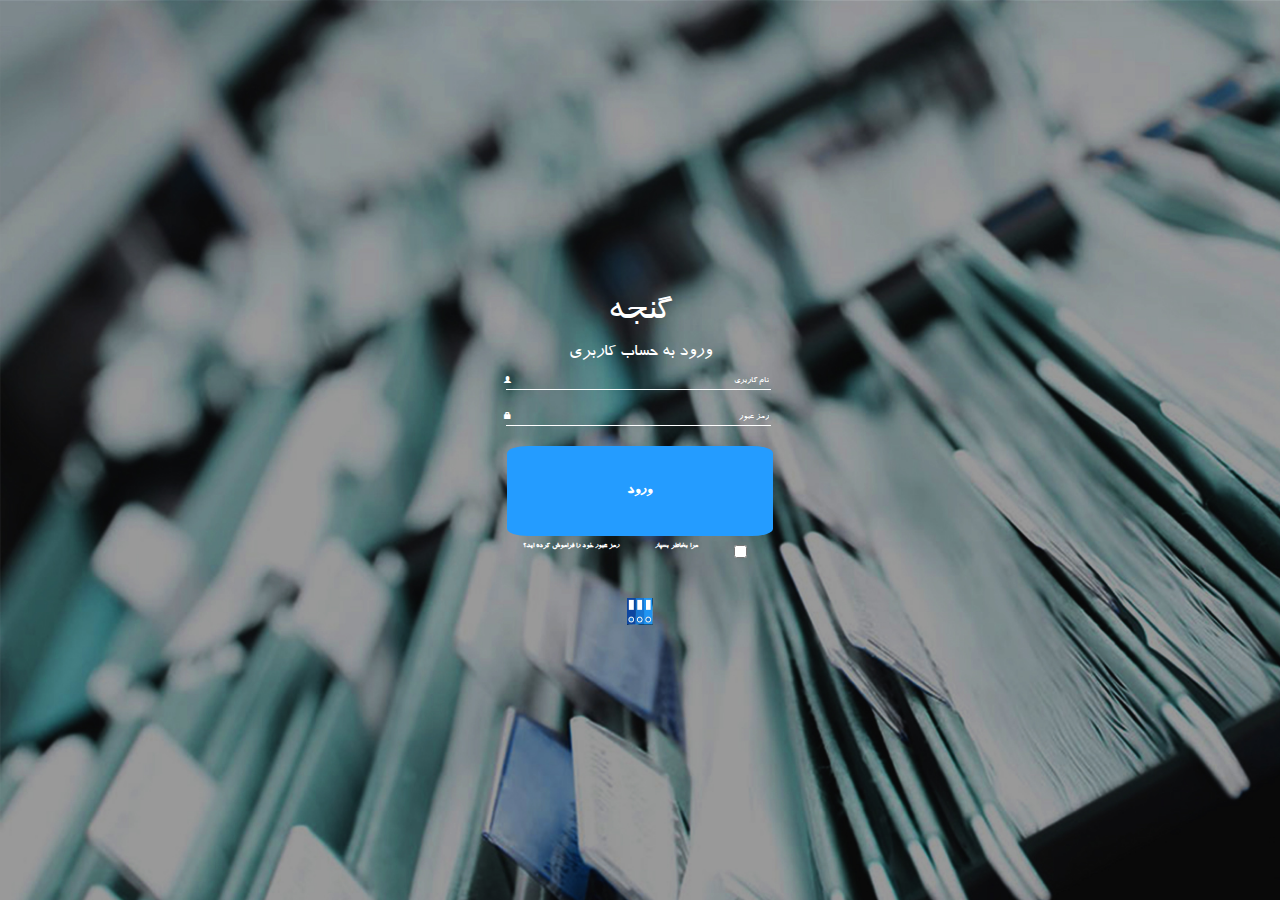
<file: index.html>
<html lang="en">
<head>
    <meta charset="UTF-8">
    <meta name="viewport" content="width=device-width, initial-scale=1.0">
    <title>Document</title>
    <link rel="stylesheet" href="style.css"> 
    <link rel="stylesheet" href="https://maxcdn.bootstrapcdn.com/bootstrap/3.3.7/css/bootstrap.min.css">
</head>
<body>
    <div class="divtrnsparent">
        <h1>گنجه</h1>
        <div><h4>ورود به حساب کاربری</h4></div>
        <form class="form" action="/action_page.php">
            <input class="input" type="text" id="useerName" name="username" value="نام کاربری"><i class="glyphicon glyphicon-user iconn"></i><br><br>
            <input class="input" type="text" id="password" name="password" value="رمز عبور"><i class="glyphicon glyphicon-lock iconn"></i><br><br>
            <input class="botum" type="submit" value="ورود">
         </form>
         <div class="divbeside">
            <input type="checkbox" id="savepass" name="savepass" value="bike">
            <label for="savepass">مرا بخاطر بسپار</label>
            <b>رمز عبور خود را فراموش کرده اید؟</b>
        </div>
            <br>
            <br>
            <br>
            <img src="book.png" width="3%">
        </div>
    </div>
    
    
    
</body>
</html>
</file>
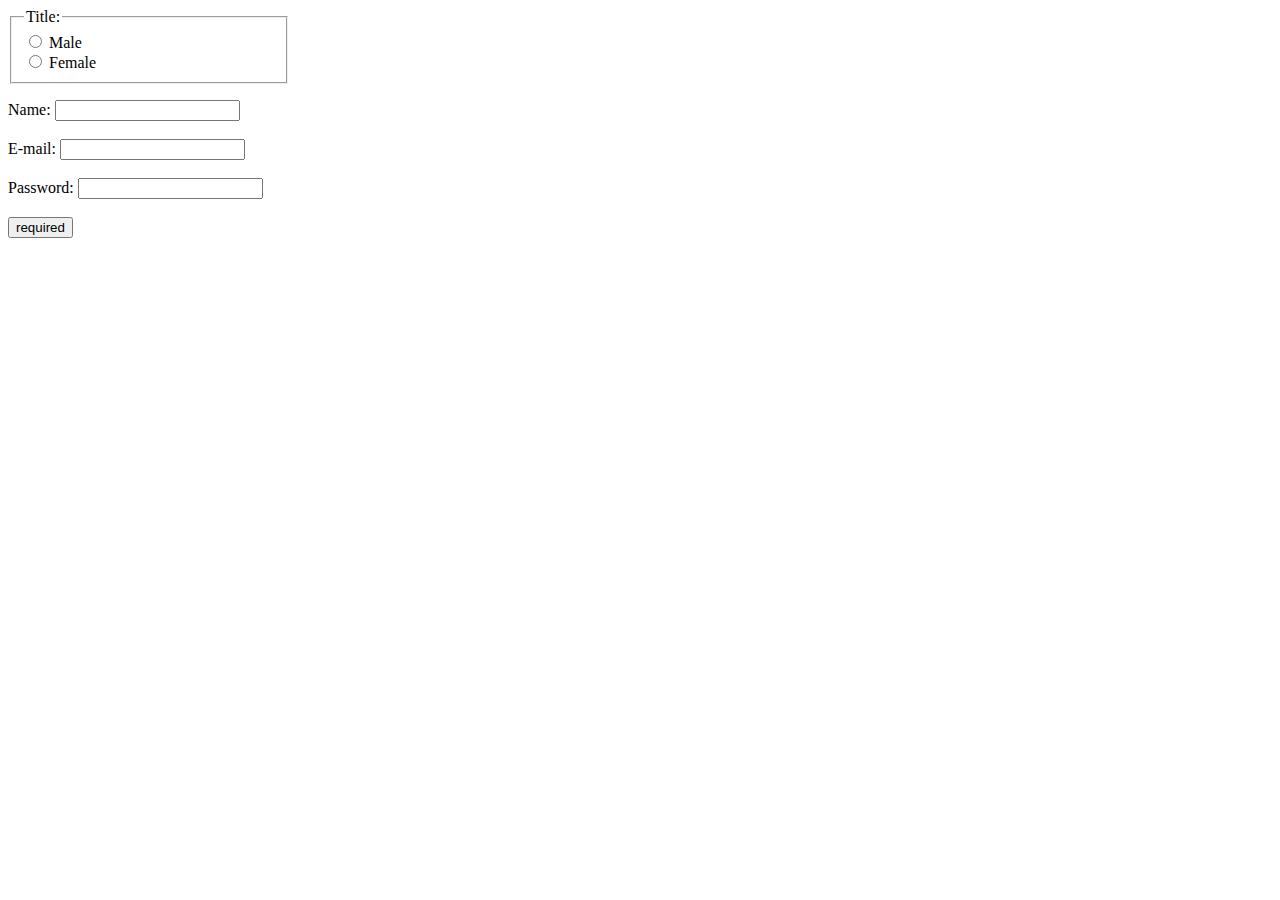
<file: jafarian-hw1-1.html>
<html lang="en">
<head>
    <meta charset="UTF-8">
    <meta name="viewport" content="width=device-width, initial-scale=1.0">
    <title>تمرین اول - بخش اول</title>
</head>
<body>
    <form action="/action_page.php">
        <fieldset style="width: 250px;">
        <legend>Title:</legend>
        <input type="radio" id="Mister" name="gender" value="male">
        <label for="male">Male</label><br>
        <input type="radio" id="Miss" name="gender" value="female">
        <label for="female">Female</label><br>
        </fieldset>
    </form>
    
    <form action="/action_page.php">
        <label for="name">Name:</label>
        <input type="text" id="name" name="name"><br><br>
        <label for="email">E-mail:</label>
        <input type="text" id="email" name="email"><br><br>
        <label for="Password">Password:</label>
        <input type="text" id="Password" name="Password"><br><br>
        <input type="button" value="required">
    </form>   
</body>
</html>
</file>
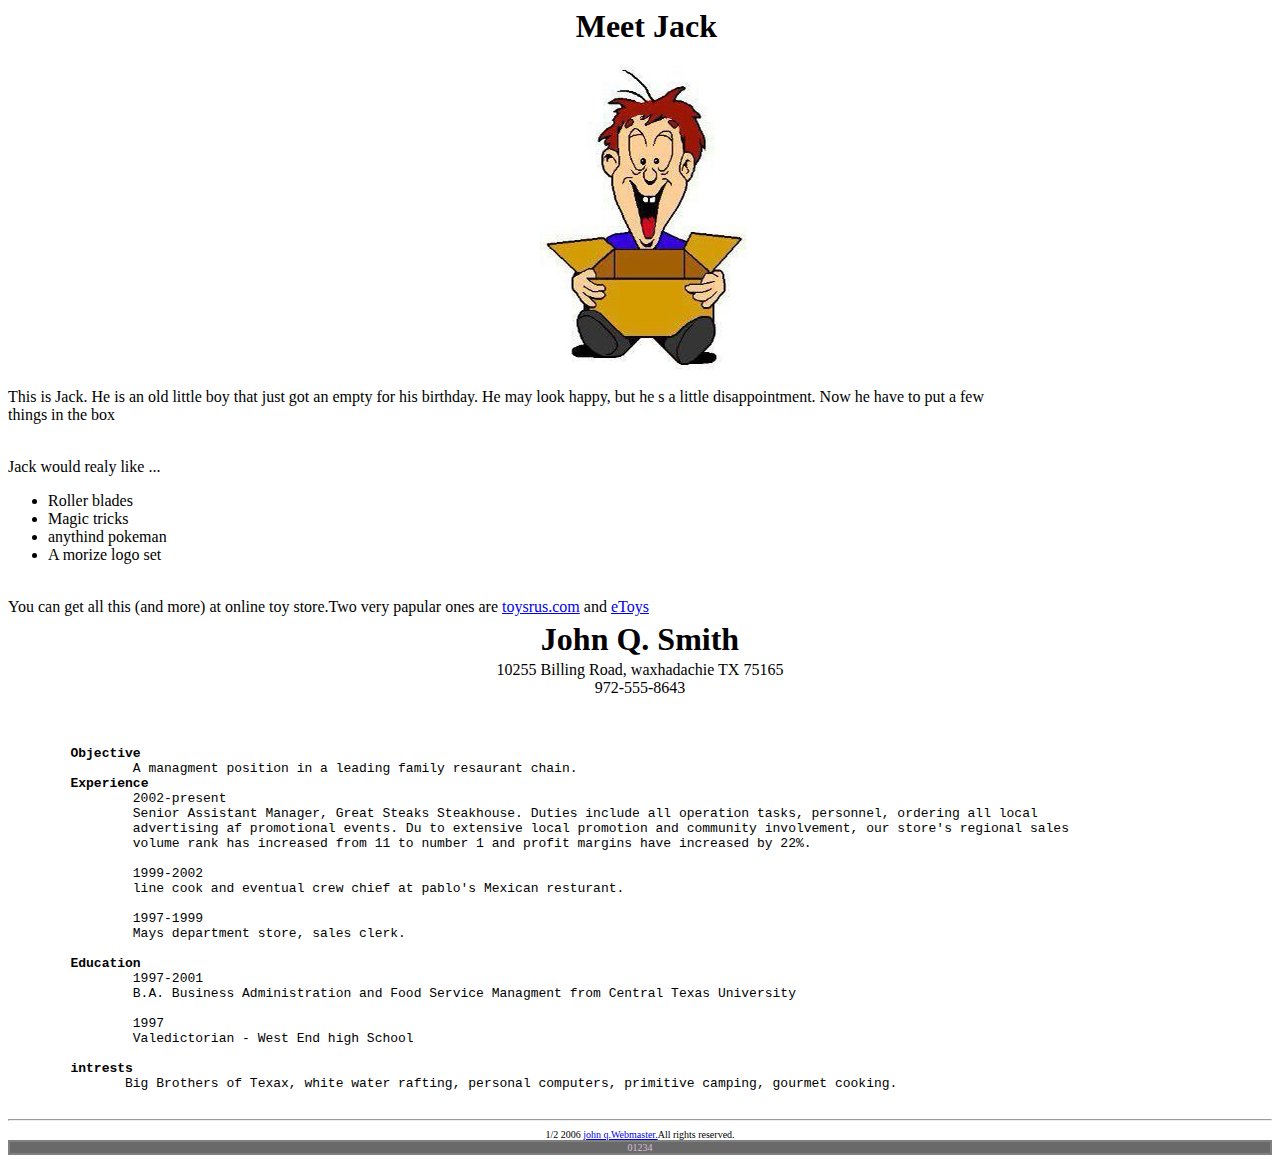
<file: jafarian-hw1-2.html>
<html lang="en">
<head>
    <meta charset="UTF-8">
    <meta name="viewport" content="width=device-width, initial-scale=1.0">
    <title>تمرین اول - بخش دوم</title>
</head>
<body>
    <div style="margin-left: 1%; text-align: center;">
        <h1>Meet Jack</h1>
        <img src="IMG_3354.JPG" alt="in" style="float:unset;" >
    </div>
    <p>This is Jack. He is an old little boy that just got an empty for his birthday. He may look happy, but he s a little disappointment. Now he have to put a few<br>
    things in the box</p>
    <br>
    Jack would realy like ...
    <ul>
        <li>Roller blades</li>
        <li>Magic tricks</li>
        <li>anythind pokeman</li>
        <li>A morize logo set</li>
    </ul>
    <br>
    You can get all this (and more) at online toy store.Two very papular ones are <a href="#">toysrus.com</a> and <a href="#">eToys</a>
    <div style="text-align: center;line-height: 2px;">
        <h1> John Q. Smith</h1>
    </div>
        <div style="text-align: center">10255 Billing Road, waxhadachie TX 75165</div>
        <div style="text-align: center">972-555-8643</div>
    
    <br>
    <br>
    <pre>
        <b>Objective</b>
                A managment position in a leading family resaurant chain.
        <b>Experience</b>
                2002-present
                Senior Assistant Manager, Great Steaks Steakhouse. Duties include all operation tasks, personnel, ordering all local
                advertising af promotional events. Du to extensive local promotion and community involvement, our store's regional sales
                volume rank has increased from 11 to number 1 and profit margins have increased by 22%.
                
                1999-2002
                line cook and eventual crew chief at pablo's Mexican resturant.

                1997-1999
                Mays department store, sales clerk.

        <b>Education</b>
                1997-2001
                B.A. Business Administration and Food Service Managment from Central Texas University

                1997
                Valedictorian - West End high School

        <b>intrests</b>
               Big Brothers of Texax, white water rafting, personal computers, primitive camping, gourmet cooking.
    </pre>
    <hr>
    <div style="text-align: center;font-size: 10px;">
        <div>1/2 2006 <a href="#">john q.Webmaster.</a>All rights reserved.</div>
        <div style="color: thistle;background-color: dimgray; border: double gray 2px;">01234</div>
    </div>  
    
</body>
</html>
</file>
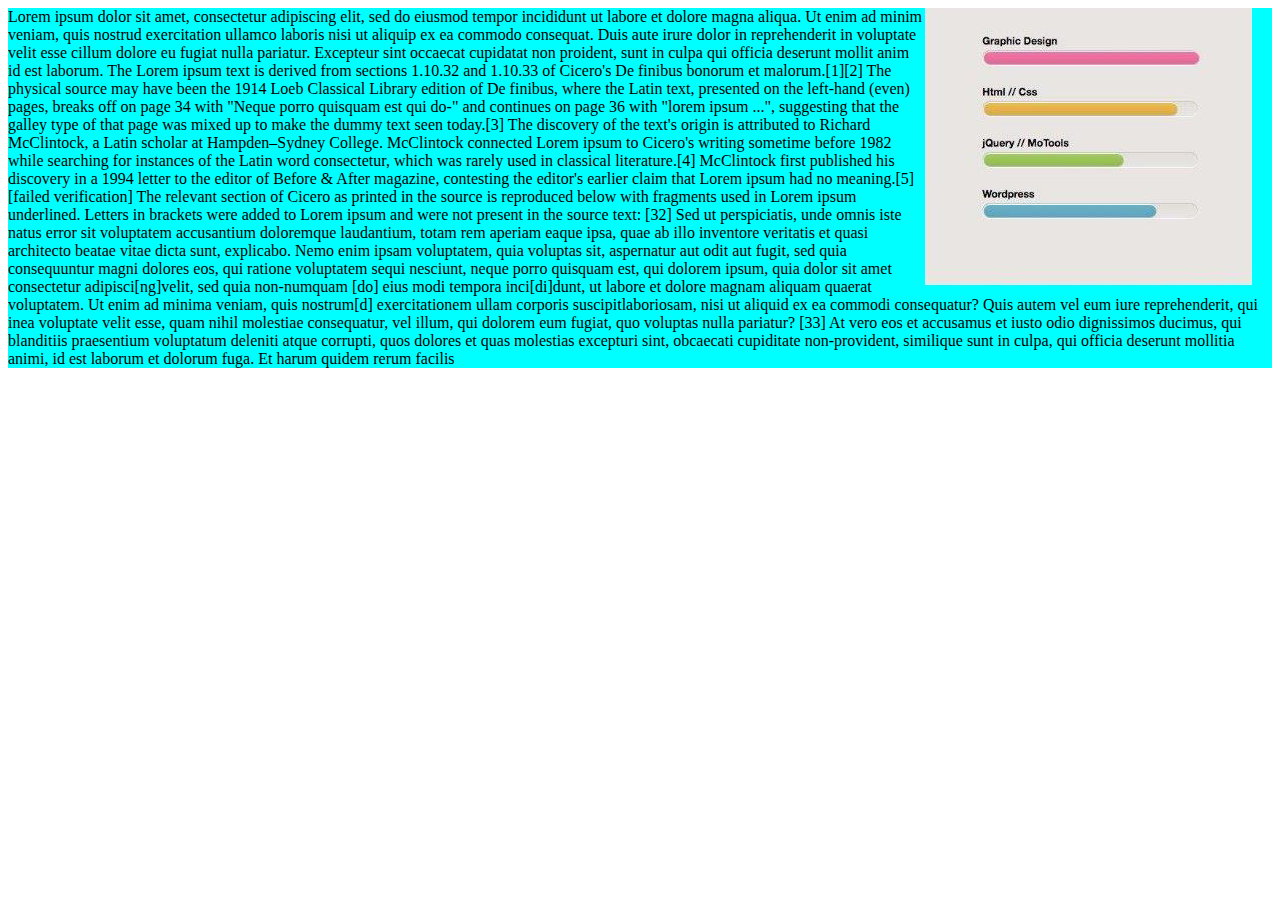
<file: jafarian-hw1-3.html>
<html lang="en">

<head>
    <meta charset="UTF-8">
    <meta name="viewport" content="width=device-width, initial-scale=1.0">
    <title>تمرین اول - بخش دوم</title>
</head>

<body>
    <div style="background-color: aqua;">
        <img src="11.bmp" alt="11" style="float: right; margin-right: 20;">
        Lorem ipsum dolor sit amet, consectetur adipiscing elit, sed do eiusmod tempor incididunt ut labore et dolore
        magna aliqua. Ut enim ad minim veniam, quis nostrud exercitation ullamco laboris nisi ut aliquip ex ea commodo
        consequat. Duis aute irure dolor in reprehenderit in voluptate velit esse cillum dolore eu fugiat nulla
        pariatur. Excepteur sint occaecat cupidatat non proident, sunt in culpa qui officia deserunt mollit anim id est
        laborum.
        The Lorem ipsum text is derived from sections 1.10.32 and 1.10.33 of Cicero's De finibus bonorum et
        malorum.[1][2] The physical source may have been the 1914 Loeb Classical Library edition of De finibus, where
        the Latin text, presented on the left-hand (even) pages, breaks off on page 34 with "Neque porro quisquam est
        qui do-" and continues on page 36 with "lorem ipsum ...", suggesting that the galley type of that page was mixed
        up to make the dummy text seen today.[3]
        The discovery of the text's origin is attributed to Richard McClintock, a Latin scholar at Hampden–Sydney
        College. McClintock connected Lorem ipsum to Cicero's writing sometime before 1982 while searching for instances
        of the Latin word consectetur, which was rarely used in classical literature.[4] McClintock first published his
        discovery in a 1994 letter to the editor of Before & After magazine, contesting the editor's earlier claim that
        Lorem ipsum had no meaning.[5][failed verification]
        The relevant section of Cicero as printed in the source is reproduced below with fragments used in Lorem ipsum
        underlined. Letters in brackets were added to Lorem ipsum and were not present in the source text:
        [32] Sed ut perspiciatis, unde omnis iste natus error sit voluptatem accusantium doloremque laudantium, totam
        rem aperiam eaque ipsa, quae ab illo inventore veritatis et quasi architecto beatae vitae dicta sunt, explicabo.
        Nemo enim ipsam voluptatem, quia voluptas sit, aspernatur aut odit aut fugit, sed quia consequuntur magni
        dolores eos, qui ratione voluptatem sequi nesciunt, neque porro quisquam est, qui dolorem ipsum, quia dolor sit
        amet consectetur adipisci[ng]velit, sed quia non-numquam [do] eius modi tempora inci[di]dunt, ut labore et
        dolore magnam aliquam quaerat voluptatem. Ut enim ad minima veniam, quis nostrum[d] exercitationem ullam
        corporis suscipitlaboriosam, nisi ut aliquid ex ea commodi consequatur? Quis autem vel eum iure reprehenderit,
        qui inea voluptate velit esse, quam nihil molestiae consequatur, vel illum, qui dolorem eum fugiat, quo voluptas
        nulla pariatur? [33] At vero eos et accusamus et iusto odio dignissimos ducimus, qui blanditiis praesentium
        voluptatum deleniti atque corrupti, quos dolores et quas molestias excepturi sint, obcaecati cupiditate
        non-provident, similique sunt in culpa, qui officia deserunt mollitia animi, id est laborum et dolorum fuga. Et
        harum quidem rerum facilis
    </div>

</body>

</html>
</file>
<file: style.css>
@font-face {
    font-family: btraffic;
    src: url(BTraffic.ttf);
  }

body{
    display: flex;
    align-items: center;
    direction: rtl;
    text-align: center;
    justify-content: center;
    color: white;
    font-family: btraffic;
    background-image: url('bg.jpg'); background-size: cover;
    /* border: solid rgb(21, 255, 0);   */
}
form{
 background-color: transparent;
 margin: 5px;
 /* border: solid rgb(208, 255, 0);   */
}
.divtrnsparent{
    background-color: transparent;
    width: 70%;
    flex-wrap: nowrap;
    font-family: btraffic;
    color: white;
    /* border: solid rgb(255, 0, 221);   */
}
.divbeside{
    display: inline-flex;
    width: 30%;
    font-size: 55%;
    justify-content: space-around ;
    /* align-items: center ; */
    font-family: btraffic;
    /* border: solid red;     */
    justify-items: center;
    padding-right: 10px;
}

.botum{
    width: 30%;
    height: 10%;
    background-color: rgb(36, 156, 255);
    color: white;
    border-radius: 8%;
    border: transparent;
    font-family: btraffic;
    font-weight: bold;
    margin: 0px;
}

.input{
    width: 30%;
    background-color:transparent;
    border-bottom: white solid 1px;
    border-top: 0px;
    border-left: 0px;
    border-right: 0px;
    color: white;
    font-family: btraffic;
    font-size: 65%;
}

.iconn{
    color: white;
    font-size: 50%;
    margin: -5px;
}
</file>
